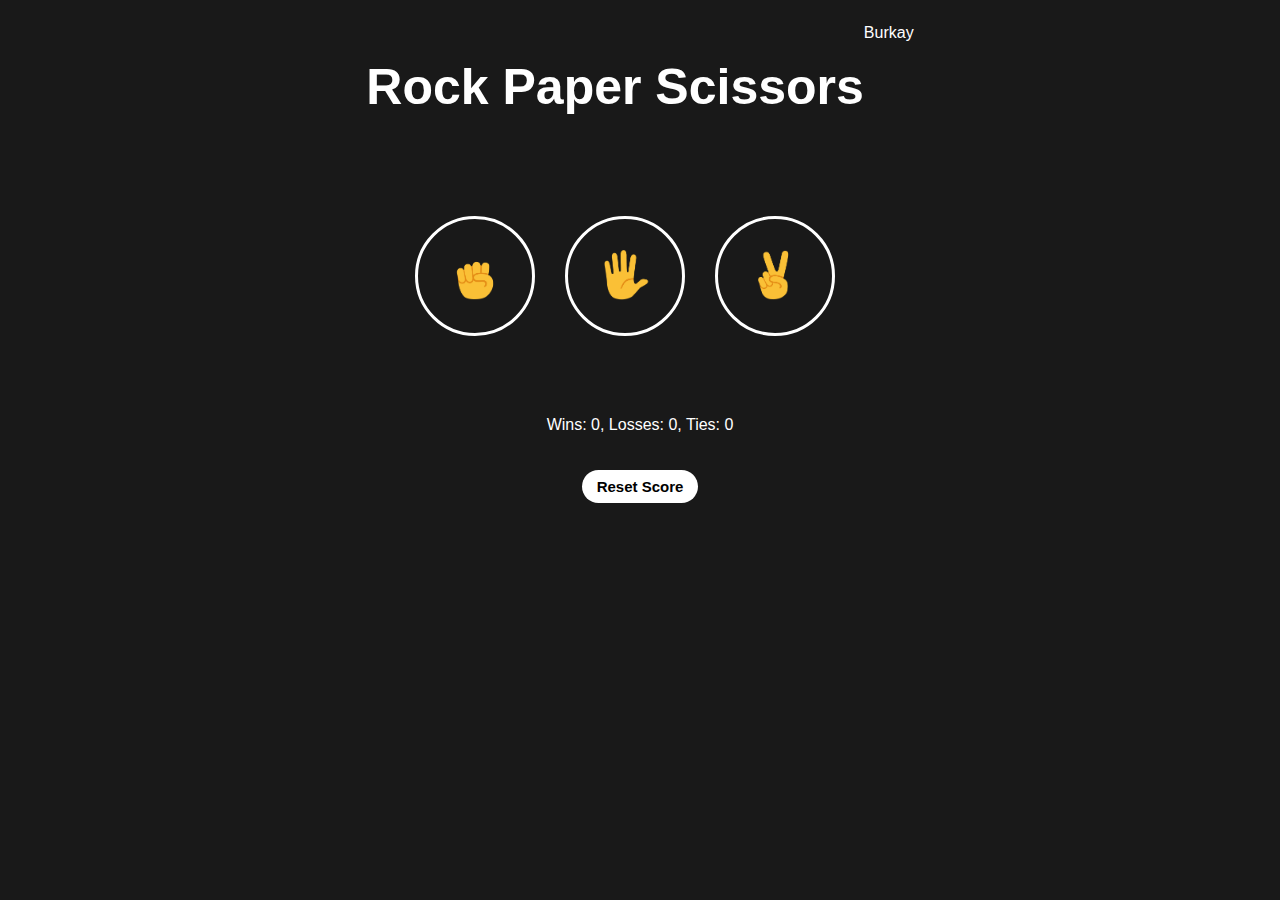
<file: index.html>
<!DOCTYPE html>
<html>
  <head>
    <title>BÇ's RPSs</title>
    <link rel="stylesheet" href="styles/rock-paper-scissors.css">
  </head>
  <body>
    <div class="header">
      <p class="title">Rock Paper Scissors</p>
      <p class="author">Burkay</p>
    </div>

    <div class="game">
      <div>
        <button onclick="
        playGame('rock');
      " class="move-button">
        <img src="images/rock-emoji.png" class="move-icon">
      </button>
      </div>

      <div>
        <button onclick="
        playGame('paper');
      " class="move-button">
        <img src="images/paper-emoji.png" class="move-icon">
      </button>
      </div>
      
      <div>
        <button onclick="
          playGame('scissors');
          " class="move-button">
          <img src="images/scissors-emoji.png" class="move-icon">
        </button>
      </div>
   </div>
      
      <div class="texts">
        <h4 class="js-result result"></h4>
        <p class="js-moves"></p>
        <p class="js-score score"></p>
      </div>
      
      <div class="reset-button">
        <button onclick="
      score.wins = 0;
      score.losses = 0;
      score.ties = 0;
      localStorage.removeItem('score');
      updateScoreElement();
      resetTexts();
      " class="reset-score-button">Reset Score</button>
      </div>
    

    <script src="scripts/rock-paper-scissors.js"></script>
  </body>
</html>
</file>
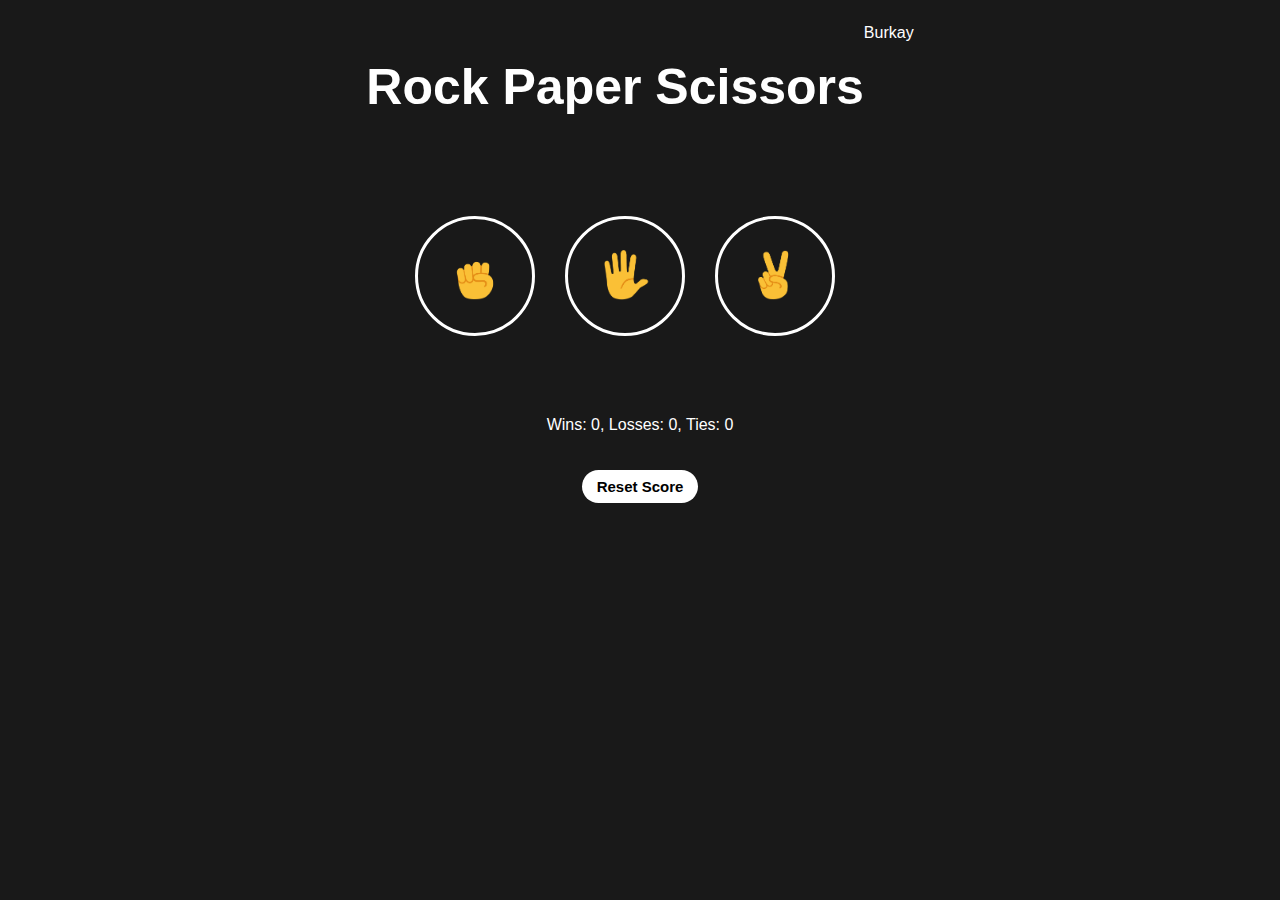
<file: rock-paper-scissors.html>
<!DOCTYPE html>
<html>
  <head>
    <title>BÇ's RPSs</title>
    <link rel="stylesheet" href="styles/rock-paper-scissors.css">
  </head>
  <body>
    <div class="header">
      <p class="title">Rock Paper Scissors</p>
      <p class="author">Burkay</p>
    </div>

    <div class="game">
      <div>
        <button onclick="
        playGame('rock');
      " class="move-button">
        <img src="images/rock-emoji.png" class="move-icon">
      </button>
      </div>

      <div>
        <button onclick="
        playGame('paper');
      " class="move-button">
        <img src="images/paper-emoji.png" class="move-icon">
      </button>
      </div>
      
      <div>
        <button onclick="
          playGame('scissors');
          " class="move-button">
          <img src="images/scissors-emoji.png" class="move-icon">
        </button>
      </div>
   </div>
      
      <div class="texts">
        <h4 class="js-result result"></h4>
        <p class="js-moves"></p>
        <p class="js-score score"></p>
      </div>
      
      <div class="reset-button">
        <button onclick="
      score.wins = 0;
      score.losses = 0;
      score.ties = 0;
      localStorage.removeItem('score');
      updateScoreElement();
      resetTexts();
      " class="reset-score-button">Reset Score</button>
      </div>
    

    <script src="scripts/rock-paper-scissors.js"></script>
  </body>
</html>
</file>
<file: styles/rock-paper-scissors.css>
body {
  background-color: rgb(25, 25, 25);
  color: white;
  font-family: Arial;
}

.header {
  display: flex;
  justify-content: center;
  margin-bottom: 50px;
}

.game {
  display: flex;
  flex-direction: row;
  justify-content: center;
}

.texts, .reset-button{
  text-align: center;
}

.title {
  font-size: 50px;
  font-weight: bold;
}

.move-icon {
  height: 50px;
}

.move-button {
  background-color: transparent;
  border: 3px solid white;
  width: 120px;
  height: 120px;
  border-radius: 60px;
  margin-right: 30px;
  cursor: pointer;
  transition: opacity 0.15s;
}

.move-button:hover {
  opacity: 0.8;
}

.move-button:active {
  opacity: 0.5;
}

.result {
  font-size: 25px;
  font-weight: bold;
  margin-top: 70px;
  margin-bottom: 30px;
}

.score {
  margin-top: 80px;
}

.reset-score-button {
  background-color: white;
  font-weight: bold;
  border: none;
  border-radius: 20px;;
  font-size: 15px;
  padding: 8px 15px;
  margin-top: 20px;
  cursor: pointer;
  transition: opacity 0.15s;
}

.reset-score-button:hover {
  opacity: 0.8;
}

.reset-score-button:active {
  opacity: 0.5;
}
</file>
